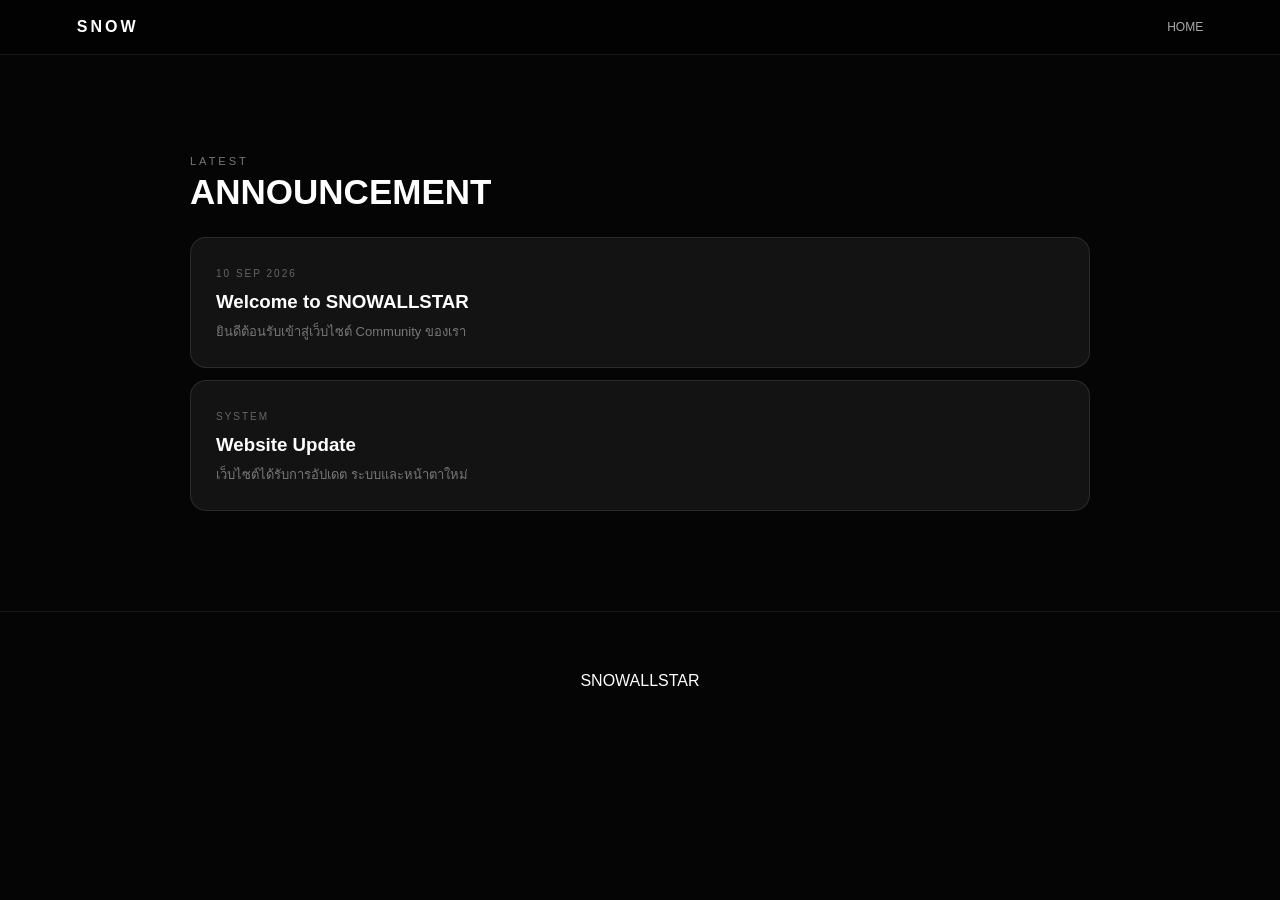
<file: announcement.html>
<!DOCTYPE html>
<html lang="th">

<head>

<meta charset="UTF-8">

<meta name="viewport"
content="width=device-width, initial-scale=1.0">

<title>Announcement</title>

<link rel="stylesheet"
href="../style.css">

</head>


<body>

<nav>

    <div class="nav-logo">
        SNOW
    </div>

    <div class="nav-links">

        <a href="../index.html">
            HOME
        </a>

    </div>

</nav>


<section class="container">

    <div class="section-title">

        <p>
            LATEST
        </p>

        <h2>
            ANNOUNCEMENT
        </h2>

    </div>


    <div class="announcement">

        <span>
            10 SEP 2026
        </span>

        <h3>
            Welcome to SNOWALLSTAR
        </h3>

        <p>
            ยินดีต้อนรับเข้าสู่เว็บไซต์
            Community ของเรา
        </p>

    </div>


    <div class="announcement">

        <span>
            SYSTEM
        </span>

        <h3>
            Website Update
        </h3>

        <p>
            เว็บไซต์ได้รับการอัปเดต
            ระบบและหน้าตาใหม่
        </p>

    </div>


</section>


<footer>

    SNOWALLSTAR

</footer>

</body>

</html>
</file>
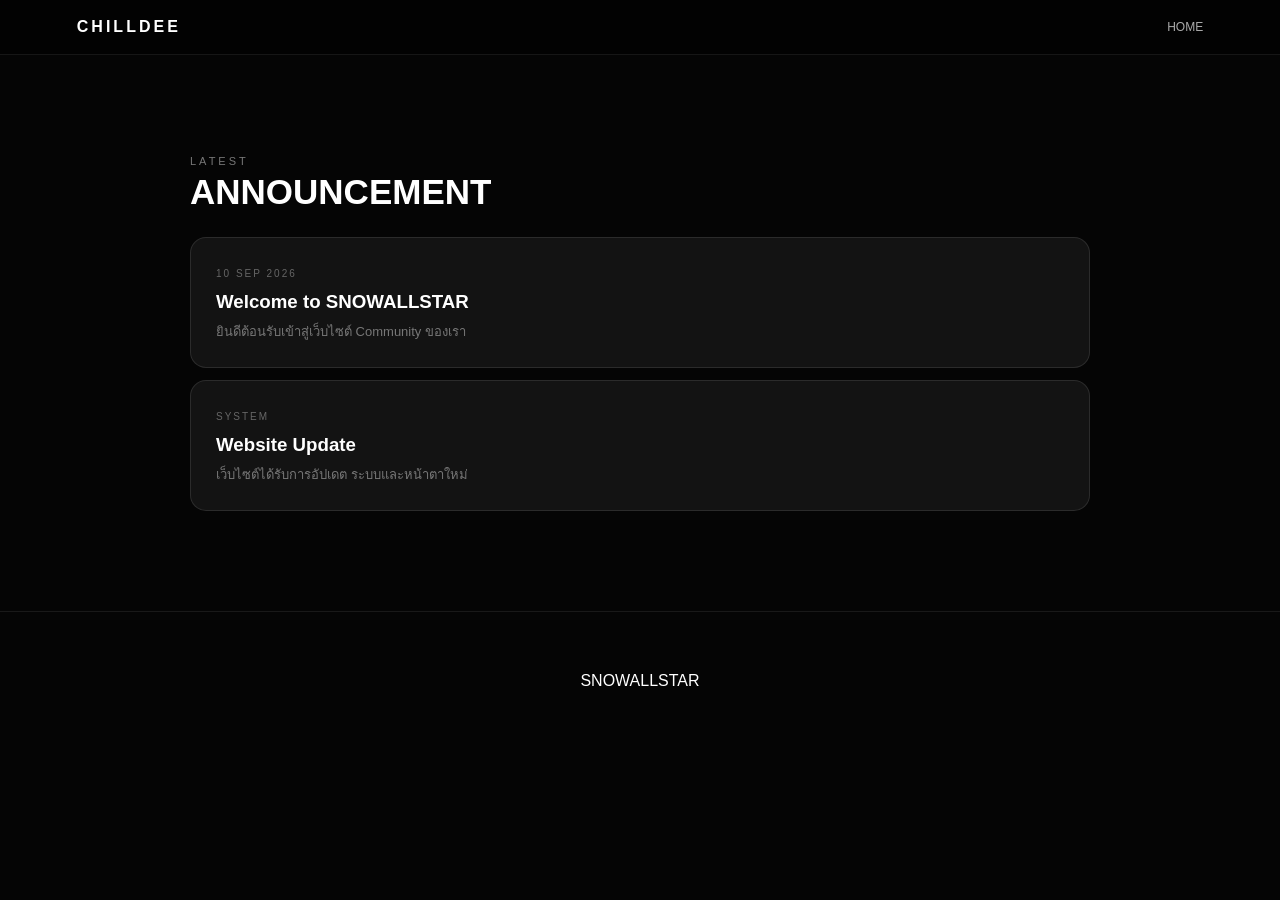
<file: pages/nnouncement.html>
<!DOCTYPE html>
<html lang="th">

<head>

<meta charset="UTF-8">

<meta name="viewport"
content="width=device-width, initial-scale=1.0">

<title>Announcement</title>

<link rel="stylesheet"
href="../style.css">

</head>


<body>

<nav>

    <div class="nav-logo">
        CHILLDEE
    </div>

    <div class="nav-links">

        <a href="../index.html">
            HOME
        </a>

    </div>

</nav>


<section class="container">

    <div class="section-title">

        <p>
            LATEST
        </p>

        <h2>
            ANNOUNCEMENT
        </h2>

    </div>


    <div class="announcement">

        <span>
            10 SEP 2026
        </span>

        <h3>
            Welcome to SNOWALLSTAR
        </h3>

        <p>
            ยินดีต้อนรับเข้าสู่เว็บไซต์
            Community ของเรา
        </p>

    </div>


    <div class="announcement">

        <span>
            SYSTEM
        </span>

        <h3>
            Website Update
        </h3>

        <p>
            เว็บไซต์ได้รับการอัปเดต
            ระบบและหน้าตาใหม่
        </p>

    </div>


</section>


<footer>

    SNOWALLSTAR

</footer>

</body>

</html>
</file>
<file: style.css>
* {
    margin: 0;
    padding: 0;
    box-sizing: border-box;
}


html {
    scroll-behavior: smooth;
}


body {

    min-height: 100vh;

    color: white;

    font-family:
        Arial,
        "Noto Sans Thai",
        sans-serif;

    background: #050505;

    overflow-x: hidden;

}


/* BACKGROUND */

.background {

    position: fixed;

    inset: 0;

    z-index: -3;

    background:
        linear-gradient(
            rgba(0,0,0,.65),
            rgba(0,0,0,.95)
        ),
        url("images/bg.jpg");

    background-size: cover;

    background-position: center;

}


.background::after {

    content: "";

    position: absolute;

    inset: 0;

    background:
        radial-gradient(
            circle at center,
            transparent,
            rgba(0,0,0,.8)
        );

}


/* NAVBAR */

nav {

    position: sticky;

    top: 0;

    z-index: 100;

    display: flex;

    align-items: center;

    justify-content: space-between;

    padding: 18px 6%;

    background:
        rgba(0,0,0,.45);

    backdrop-filter:
        blur(15px);

    border-bottom:
        1px solid rgba(255,255,255,.08);

}


.nav-logo {

    font-weight: bold;

    letter-spacing: 3px;

}


.nav-links {

    display: flex;

    gap: 20px;

}


.nav-links a {

    color: #aaa;

    text-decoration: none;

    font-size: 12px;

    transition: .2s;

}


.nav-links a:hover {

    color: white;

}


/* HERO */

.hero {

    min-height: 75vh;

    display: flex;

    flex-direction: column;

    justify-content: center;

    align-items: center;

    text-align: center;

    padding: 50px 20px;

}


.hero-logo img {

    width: 120px;

    height: 120px;

    object-fit: cover;

    border-radius: 50%;

    border:
        2px solid rgba(255,255,255,.4);

    box-shadow:
        0 0 50px rgba(255,255,255,.12);

    animation:
        float 4s ease-in-out infinite;

}


.hero h1 {

    margin-top: 25px;

    font-size:
        clamp(35px, 8vw, 70px);

    letter-spacing: 7px;

}


.hero p {

    margin-top: 10px;

    color: #888;

    letter-spacing: 3px;

    font-size: 12px;

}


.hero-buttons {

    display: flex;

    gap: 12px;

    margin-top: 30px;

}


.btn {

    padding: 13px 22px;

    border-radius: 10px;

    border:
        1px solid rgba(255,255,255,.15);

    background:
        rgba(255,255,255,.07);

    color: white;

    text-decoration: none;

    font-size: 13px;

    transition: .25s;

}


.btn:hover {

    transform:
        translateY(-3px);

    background:
        rgba(255,255,255,.15);

}


.btn.primary {

    background: white;

    color: black;

}


/* STATS */

.stats {

    width: 90%;

    max-width: 900px;

    margin: auto;

    display: grid;

    grid-template-columns:
        repeat(3,1fr);

    gap: 12px;

}


.stat {

    padding: 25px 10px;

    text-align: center;

    border:
        1px solid rgba(255,255,255,.1);

    background:
        rgba(255,255,255,.05);

    backdrop-filter:
        blur(15px);

    border-radius: 15px;

}


.stat strong {

    display: block;

    font-size: 22px;

}


.stat span {

    display: block;

    margin-top: 6px;

    color: #777;

    font-size: 10px;

    letter-spacing: 2px;

}


/* CONTAINER */

.container {

    width: 90%;

    max-width: 900px;

    margin: 100px auto;

}


.section-title {

    margin-bottom: 25px;

}


.section-title p,
.mini-title {

    color: #777;

    font-size: 11px;

    letter-spacing: 3px;

}


.section-title h2 {

    font-size: 35px;

    margin-top: 5px;

}


/* ZONES */

.zones {

    display: grid;

    gap: 12px;

}


.zone-card {

    display: flex;

    align-items: center;

    gap: 18px;

    padding: 22px;

    color: white;

    text-decoration: none;

    border-radius: 16px;

    border:
        1px solid rgba(255,255,255,.1);

    background:
        linear-gradient(
            90deg,
            rgba(255,255,255,.08),
            rgba(255,255,255,.03)
        );

    backdrop-filter:
        blur(12px);

    transition: .3s;

}


.zone-card:hover {

    transform:
        translateX(7px);

    background:
        rgba(255,255,255,.12);

}


.zone-card .number {

    color: #666;

    font-size: 12px;

}


.zone-card h3 {

    font-size: 15px;

}


.zone-card p {

    margin-top: 5px;

    color: #777;

    font-size: 12px;

}


.arrow {

    margin-left: auto;

    color: #777;

}


/* ABOUT */

.about {

    text-align: center;

}


.about h2 {

    font-size: 38px;

    margin: 10px 0;

}


.description {

    max-width: 500px;

    margin: auto;

    color: #777;

    line-height: 1.8;

}


/* FOOTER */

footer {

    text-align: center;

    padding: 60px 20px;

    border-top:
        1px solid rgba(255,255,255,.08);

}


footer h3 {

    letter-spacing: 3px;

}


footer p {

    margin-top: 10px;

    color: #555;

    font-size: 11px;

}


/* ANIMATION */

@keyframes float {

    0%,100% {
        transform: translateY(0);
    }

    50% {
        transform: translateY(-10px);
    }

}


/* MOBILE */

@media(max-width:600px) {

    nav {

        padding: 16px;

    }

    .nav-links {

        gap: 10px;

    }

    .nav-links a {

        font-size: 10px;

    }

    .hero {

        min-height: 70vh;

    }

    .hero h1 {

        letter-spacing: 4px;

    }

    .hero-buttons {

        flex-direction: column;

        width: 100%;

        max-width: 300px;

    }

    .btn {

        text-align: center;

    }

    .stats {

        grid-template-columns:
            1fr 1fr 1fr;

    }

}
.member-image {

    width: 60px;

    height: 60px;

    object-fit: cover;

    border-radius: 50%;

    border:
        1px solid rgba(255,255,255,.2);

}
.profile-box {

    max-width: 600px;

    margin: auto;

    padding: 40px 20px;

    text-align: center;

    border-radius: 20px;

    background:
        rgba(255,255,255,.06);

    border:
        1px solid rgba(255,255,255,.1);

    backdrop-filter:
        blur(15px);

}


.big-avatar {

    width: 130px;

    height: 130px;

    object-fit: cover;

    border-radius: 50%;

    border:
        2px solid rgba(255,255,255,.3);

}


.profile-box h1 {

    margin-top: 20px;

}


.role {

    color: #777;

    margin-top: 5px;

}


.online {

    margin-top: 10px;

    font-size: 12px;

}


.profile-info {

    display: grid;

    grid-template-columns:
        repeat(3,1fr);

    gap: 10px;

    margin-top: 30px;

}


.profile-info div {

    padding: 15px;

    border-radius: 12px;

    background:
        rgba(255,255,255,.05);

}


.profile-info span {

    display: block;

    color: #666;

    font-size: 9px;

}


.profile-info strong {

    display: block;

    margin-top: 5px;

    font-size: 11px;

}
.announcement {

    padding: 25px;

    margin-bottom: 12px;

    border-radius: 16px;

    background:
        rgba(255,255,255,.06);

    border:
        1px solid rgba(255,255,255,.1);

}


.announcement span {

    color: #666;

    font-size: 10px;

    letter-spacing: 2px;

}


.announcement h3 {

    margin-top: 10px;

}


.announcement p {

    margin-top: 8px;

    color: #777;

    font-size: 13px;

}
/* =========================
   MUSIC PLAYER
========================= */

.music-player {
    position: fixed;
    right: 16px;
    bottom: 16px;

    width: 317px;
    height: 48px;

    display: flex;
    align-items: center;

    padding: 5px 8px 5px 5px;

    background: rgba(5, 5, 8, 0.92);
    border: 1px solid rgba(255,255,255,0.18);
    border-radius: 28px;

    box-shadow:
        0 10px 35px rgba(0,0,0,0.45),
        inset 0 0 20px rgba(255,255,255,0.02);

    backdrop-filter: blur(18px);
    -webkit-backdrop-filter: blur(18px);

    z-index: 9999;
}

/* วงกลมซ้าย */

.music-disc {
    width: 38px;
    height: 38px;

    flex-shrink: 0;

    border-radius: 50%;

    border: 1px solid rgba(255,255,255,0.25);

    display: flex;
    align-items: center;
    justify-content: center;

    position: relative;
}

.disc-dot {
    width: 7px;
    height: 7px;

    border-radius: 50%;

    background: white;

    box-shadow: 0 0 10px rgba(255,255,255,.5);
}

/* ข้อมูลเพลง */

.music-details {
    width: 126px;
    margin-left: 10px;

    overflow: hidden;
}

.music-title {
    color: white;

    font-size: 10px;
    font-weight: 700;

    white-space: nowrap;
    overflow: hidden;
    text-overflow: ellipsis;
}

.music-status {
    display: flex;
    align-items: center;
    gap: 5px;

    margin-top: 4px;

    color: #777;

    font-size: 7px;
    font-weight: 600;
}

#musicStatusDot {
    width: 5px;
    height: 5px;

    border-radius: 50%;

    background: #666;
}

#musicStatusDot.playing {
    background: #fff;
    box-shadow: 0 0 8px rgba(255,255,255,.8);
}

/* เสียง */

.volume-box {
    width: 72px;

    display: flex;
    align-items: center;
    gap: 5px;

    color: #777;

    font-size: 10px;
}

.volume-box input {
    width: 55px;
    height: 3px;

    cursor: pointer;
}

/* ปุ่ม Play */

#musicPlay {
    width: 32px;
    height: 32px;

    margin-left: auto;

    border: none;
    border-radius: 50%;

    background: white;
    color: black;

    font-size: 13px;

    display: flex;
    align-items: center;
    justify-content: center;

    cursor: pointer;

    transition: .2s;
}

#musicPlay:hover {
    transform: scale(1.06);
}

#musicPlay:active {
    transform: scale(.94);
}

/* ตอนเพลงกำลังเล่น */

.music-player.playing .music-disc {
    animation: musicRotate 4s linear infinite;
}

@keyframes musicRotate {
    from {
        transform: rotate(0deg);
    }

    to {
        transform: rotate(360deg);
    }
}

/* มือถือ */

@media (max-width: 600px) {

    .music-player {
        right: 10px;
        bottom: 10px;

        width: calc(100% - 20px);
        max-width: 317px;
    }

    .music-details {
        width: 105px;
    }

    .volume-box {
        width: 60px;
    }
}
.role-section {
    margin-bottom: 50px;
}

.role-header {
    display: flex;
    justify-content: space-between;
    align-items: center;

    padding-bottom: 12px;
    margin-bottom: 20px;

    border-bottom: 1px solid rgba(255,255,255,.12);
}

.role-header span {
    font-size: 14px;
    font-weight: 600;
    letter-spacing: 3px;
}

.role-header small {
    color: #666;
    font-size: 9px;
    letter-spacing: 1px;
}

.member-grid {
    display: grid;
    grid-template-columns: repeat(3, 1fr);
    gap: 15px;
}

.member-card {
    display: flex;
    align-items: center;
    gap: 15px;

    padding: 15px;

    background: rgba(255,255,255,.03);
    border: 1px solid rgba(255,255,255,.08);

    transition: .3s;
}

.member-card:hover {
    transform: translateY(-3px);
    border-color: rgba(255,255,255,.2);
}

.member-image {
    width: 55px;
    height: 55px;

    object-fit: cover;
    border-radius: 50%;
}

.member-info h3 {
    font-size: 13px;
    font-weight: 500;
}

.member-info p {
    margin-top: 5px;
    color: #777;
    font-size: 9px;
}

@media (max-width: 700px) {

    .member-grid {
        grid-template-columns: 1fr;
    }
}

.role-section {
    margin-bottom: 60px;
}

.role-title {
    margin-bottom: 20px;
    padding-bottom: 15px;

    border-bottom: 1px solid rgba(255,255,255,.1);
}

.role-title h2 {
    font-size: 18px;
    letter-spacing: 3px;
    font-weight: 600;
}

.role-title p {
    margin-top: 7px;

    color: #777;
    font-size: 11px;
}

.member-grid {
    display: grid;

    grid-template-columns:
        repeat(3, 1fr);

    gap: 15px;
}

.member-card {
    display: flex;
    align-items: center;

    gap: 14px;

    padding: 15px;

    background: rgba(255,255,255,.03);

    border: 1px solid
        rgba(255,255,255,.08);

    border-radius: 12px;

    transition: .3s;
}

.member-card:hover {
    transform: translateY(-3px);

    border-color:
        rgba(255,255,255,.2);
}

.member-image {
    width: 55px;
    height: 55px;

    object-fit: cover;

    border-radius: 50%;
}

.member-info h3 {
    font-size: 13px;
    font-weight: 500;
}

.member-role {
    display: inline-block;

    margin-top: 5px;

    font-size: 8px;
    letter-spacing: 1px;

    color: #aaa;
}

.member-info p {
    margin-top: 4px;

    font-size: 9px;
    color: #555;
}

@media (max-width: 700px) {

    .member-grid {
        grid-template-columns: 1fr;
    }
}

.role-title {
    margin-bottom: 22px;
    padding: 18px 20px;

    border: 1px solid rgba(255,255,255,.08);
    border-radius: 12px;

    background: rgba(255,255,255,.025);
}

.role-name {
    display: flex;
    align-items: center;
    gap: 10px;
}

.role-name h2 {
    font-size: 16px;
    letter-spacing: 3px;
    font-weight: 600;
}

.role-icon {
    font-size: 20px;
}

.role-title p {
    margin-top: 7px;
    color: #777;
    font-size: 10px;
}

/* FOUNDER */

.role-title.founder {
    border-color: rgba(255,215,100,.25);
}

.role-title.founder .role-icon,
.role-title.founder h2 {
    color: #e8d08a;
}

/* MANAGEMENT */

.role-title.management {
    border-color: rgba(200,200,255,.2);
}

.role-title.management .role-icon,
.role-title.management h2 {
    color: #c9c9e8;
}

/* STAFF */

.role-title.staff {
    border-color: rgba(180,200,220,.18);
}

.role-title.staff .role-icon,
.role-title.staff h2 {
    color: #aebdcc;
}

/* MEMBER */

.role-title.member {
    border-color: rgba(255,255,255,.08);
}

.role-title.member .role-icon,
.role-title.member h2 {
    color: #aaa;
}
.announcement {

    padding: 25px;

    margin-bottom: 12px;

    border-radius: 16px;

    background:
        rgba(255,255,255,.06);

    border:
        1px solid rgba(255,255,255,.1);

}


.announcement span {

    color: #666;

    font-size: 10px;

    letter-spacing: 2px;

}


.announcement h3 {

    margin-top: 10px;

}


.announcement p {

    margin-top: 8px;

    color: #777;

    font-size: 13px;

}
</file>
